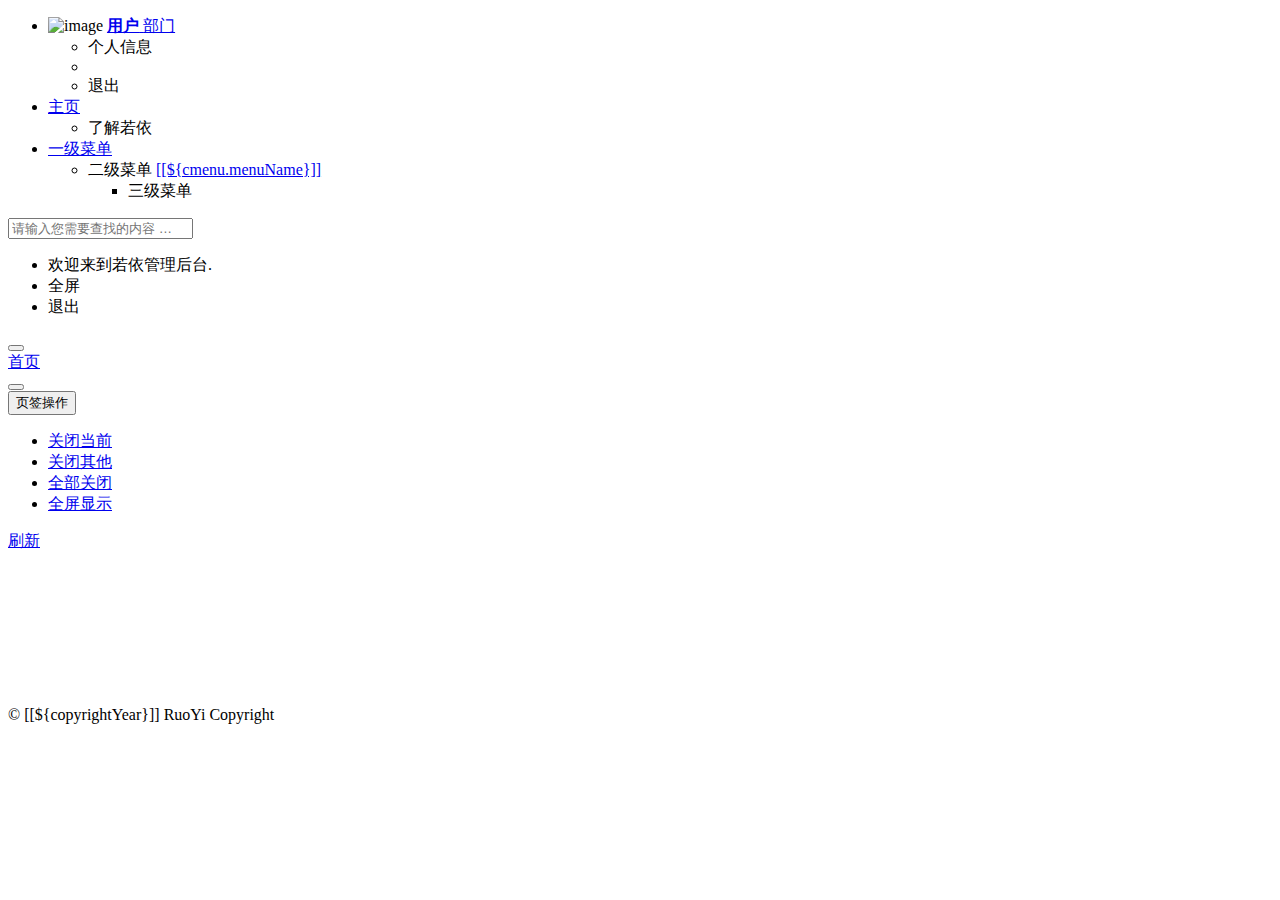
<file: qiubai-admin/src/main/resources/templates/index.html>
<!DOCTYPE html>
<html  lang="zh" xmlns:th="http://www.thymeleaf.org">
<head>
    <meta charset="utf-8">
    <meta name="viewport" content="width=device-width, initial-scale=1.0">
    <meta name="renderer" content="webkit">
    <title>若依管理系统首页</title>
    <meta name="keywords" content="若依管理系统首页">
    <meta name="description" content="若依管理系统首页">
    <!--[if lt IE 9]>
    <meta http-equiv="refresh" content="0;ie.html"/>
    <![endif]-->
    <link th:href="@{favicon.ico}" rel="stylesheet"/>
    <link th:href="@{/css/bootstrap.min.css}" rel="stylesheet"/>
    <link th:href="@{/css/font-awesome.min.css}" rel="stylesheet"/>
    <link th:href="@{/css/animate.css}" rel="stylesheet"/>
    <link th:href="@{/css/style.css}" rel="stylesheet"/>
    <link th:href="@{/ruoyi/css/ry-ui.css?v=3.0.0}" rel="stylesheet"/>
    <style type="text/css">
        .nav > li:hover .dropdown-menu {display: block;}
        #content-main.max { height: calc(100% - 110px); overflow: hidden; width: 100%; height: 100%; left: 0px; position: absolute; top: 0px; z-index: 9998; margin: 0; }
    </style>
</head>
<body class="fixed-sidebar full-height-layout gray-bg" style="overflow: hidden" th:classappend="${@config.getKey('sys.index.skinName')}">
<div id="wrapper">

    <!--左侧导航开始-->
    <nav class="navbar-default navbar-static-side" role="navigation">
        <div class="nav-close">
            <i class="fa fa-times-circle"></i>
        </div>
        <div class="sidebar-collapse">
            <ul class="nav" id="side-menu">
                <li class="nav-header">
                    <div class="dropdown profile-element"> <span>
                         <img th:src="(${user.avatar} == '') ? @{/img/profile.jpg} : @{/profile/avatar/} + ${user.avatar}" alt="image" class="img-circle" height="60" width="60"/></span>
                         <a data-toggle="dropdown" class="dropdown-toggle" href="#">
                          <span class="clear"><span class="block m-t-xs"><strong class="font-bold" th:text="${user.userName}">用户</strong></span>
                         <span class="text-muted text-xs block"><span th:text="${user.dept?.deptName}">部门</span> <b class="caret"></b></span> </span> </a>
                         <ul class="dropdown-menu animated fadeInRight m-t-xs">
                             <li><a class="menuItem" th:href="@{/system/user/profile}">个人信息</a></li>
                             <li class="divider"></li>
                             <li><a th:href="@{logout}">退出</a></li>
                         </ul>
                    </div>
                </li>
                 <li class="active">
                    <a href="index.html"><i class="fa fa-home"></i> <span class="nav-label">主页</span> <span class="fa arrow"></span></a>
                    <ul class="nav nav-second-level">
                        <li class="active"><a class="menuItem" th:href="@{/system/main}">了解若依</a></li>
                    </ul>
                </li>
                <li th:each="menu : ${menus}">
                	<a href="#">
                		<i class="fa fa fa-bar-chart-o" th:class="${menu.icon}"></i>
                    	<span class="nav-label" th:text="${menu.menuName}">一级菜单</span> 
                    	<span class="fa arrow"></span>
                	</a>
                   <ul class="nav nav-second-level collapse">
						<li th:each="cmenu : ${menu.children}">
							<a th:if="${#lists.isEmpty(cmenu.children)}" class="menuItem" th:utext="${cmenu.menuName}" th:href="@{${cmenu.url}}">二级菜单</a>
							<a th:if="${not #lists.isEmpty(cmenu.children)}" href="#">[[${cmenu.menuName}]]<span class="fa arrow"></span></a>
							<ul th:if="${not #lists.isEmpty(cmenu.children)}" class="nav nav-third-level">
								<li th:each="emenu : ${cmenu.children}"><a class="menuItem" th:text="${emenu.menuName}" th:href="@{${emenu.url}}">三级菜单</a></li>
							</ul>
						</li>
					</ul>
                </li>
            </ul>
        </div>
    </nav>
    <!--左侧导航结束-->
    
    <!--右侧部分开始-->
    <div id="page-wrapper" class="gray-bg dashbard-1">
        <div class="row border-bottom">
            <nav class="navbar navbar-static-top" role="navigation"
                 style="margin-bottom: 0">
                <div class="navbar-header">

                    <a class="navbar-minimalize minimalize-styl-2 btn btn-default " href="#" title="收起菜单">
                    	<i class="fa fa-bars"></i>
                    </a>
                    <form role="search" class="navbar-form-custom" method="post" action="">
                        <div class="form-group">
                            <input type="text" placeholder="请输入您需要查找的内容 …" class="form-control" name="top-search" id="top-search">
                        </div>
                    </form>
                </div>
                <ul class="nav navbar-top-links navbar-right welcome-message">
	                <li>
	                    <span class="m-r-sm text-muted">欢迎来到若依管理后台.</span>
	                </li>
	                <li><a id="fullScreen"><i class="fa fa-arrows-alt"></i>全屏</a></li>
                    <li><a th:href="@{logout}"><i class="fa fa-sign-out"></i>退出</a></li>
                </ul>
            </nav>
        </div>
        <div class="row content-tabs">
            <button class="roll-nav roll-left tabLeft">
                <i class="fa fa-backward"></i>
            </button>
            <nav class="page-tabs menuTabs">
                <div class="page-tabs-content">
                    <a href="javascript:;" class="active menuTab" data-id="/system/main">首页</a>
                </div>
            </nav>
            <button class="roll-nav roll-right tabRight">
                <i class="fa fa-forward"></i>
            </button>
            <div class="btn-group roll-nav roll-right">
                <button class="dropdown J_tabClose" data-toggle="dropdown">
                                                                          页签操作<span class="caret"></span>
                </button>
                <ul role="menu" class="dropdown-menu dropdown-menu-right">
                     <li><a class="tabCloseCurrent" href="javascript:void(0);">关闭当前</a></li>
                     <li><a class="tabCloseOther" href="javascript:void(0);">关闭其他</a></li>
					 <li><a class="tabCloseAll" href="javascript:void(0);">全部关闭</a></li>
					 <li><a class="tabMaxCurrent" href="javascript:void(0);">全屏显示</a></li>
                </ul>
            </div>
            <a href="#" class="roll-nav roll-right tabReload"><i class="fa fa-refresh"></i> 刷新</a>
        </div>
        <div class="row mainContent" id="content-main">
            <iframe class="RuoYi_iframe" name="iframe0" width="100%" height="100%" data-id="/system/main"
                    th:src="@{/system/main}" frameborder="0" seamless></iframe>
        </div>
        <div class="footer">
            <div class="pull-right">© [[${copyrightYear}]] RuoYi Copyright </div>
        </div>
    </div>
    <!--右侧部分结束-->
</div>
<!-- 全局js -->
<script th:src="@{/js/jquery.min.js}"></script>
<script th:src="@{/js/bootstrap.min.js}"></script>
<script th:src="@{/js/plugins/metisMenu/jquery.metisMenu.js}"></script>
<script th:src="@{/js/plugins/slimscroll/jquery.slimscroll.min.js}"></script>
<script th:src="@{/ajax/libs/blockUI/jquery.blockUI.js}"></script>
<script src="http://tajs.qq.com/stats?sId=62048022"></script>
<script th:src="@{/ruoyi/js/ry-ui.js?v=3.0.0}"></script>
<script th:src="@{/ruoyi/index.js}"></script>
<script th:src="@{/ajax/libs/fullscreen/jquery.fullscreen.js}"></script>
</body>
</html>
</file>
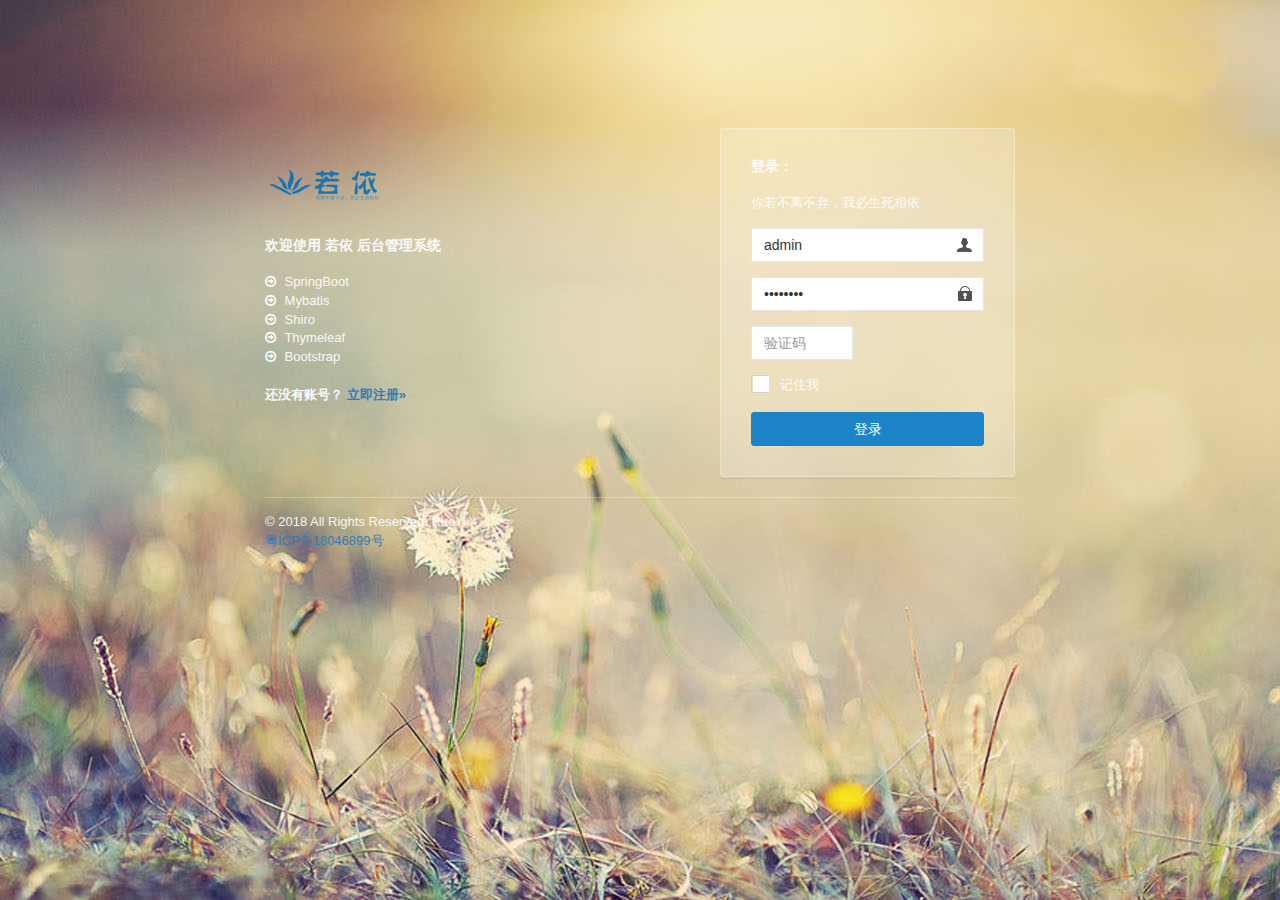
<file: qiubai-admin/src/main/resources/templates/login.html>
<!DOCTYPE html>
<html  lang="zh" xmlns:th="http://www.thymeleaf.org">
<head>
    <meta charset="utf-8">
    <meta name="viewport" content="width=device-width, initial-scale=1.0, maximum-scale=1.0">
    
    <title>若依管理系统</title>
    <meta name="keywords" content="若依,若依开源,若依框架,若依系统,ruoyi">
    <meta name="description" content="若依基于SpringBoot2.0的权限管理系统 易读易懂、界面简洁美观。 核心技术采用Spring、MyBatis、Shiro没有任何其它重度依赖">
    <link href="../static/css/bootstrap.min.css" th:href="@{css/bootstrap.min.css}" rel="stylesheet"/>
    <link href="../static/css/font-awesome.min.css" th:href="@{css/font-awesome.min.css}" rel="stylesheet"/>
    <link href="../static/css/style.css" th:href="@{css/style.css}" rel="stylesheet"/>
    <link href="../static/css/login.min.css" th:href="@{css/login.min.css}" rel="stylesheet"/>
    <link href="../static/ajax/libs/iCheck/custom.css" th:href="@{/ajax/libs/iCheck/custom.css}" rel="stylesheet"/>
    <link href="../static/ruoyi/css/ry-ui.css" th:href="@{/ruoyi/css/ry-ui.css?v=3.0.0}" rel="stylesheet"/>
    <!--[if lt IE 9]>
    <meta http-equiv="refresh" content="0;ie.html" />
    <![endif]-->
    <link rel="shortcut icon" href="../static/favicon.ico" th:href="@{favicon.ico}"/>
    <style type="text/css">label.error { position:inherit;  }</style>
    <script>
        if(window.top!==window.self){window.top.location=window.location};
    </script>
</head>

<body class="signin">

    <div class="signinpanel">
        <div class="row">
            <div class="col-sm-7">
                <div class="signin-info">
                    <div class="logopanel m-b">
                        <h1><img alt="[ 若依 ]" src="../static/ruoyi.png" th:src="@{/ruoyi.png}"></h1>
                    </div>
                    <div class="m-b"></div>
                    <h4>欢迎使用 <strong>若依 后台管理系统</strong></h4>
                    <ul class="m-b">
                        <li><i class="fa fa-arrow-circle-o-right m-r-xs"></i> SpringBoot</li>
                        <li><i class="fa fa-arrow-circle-o-right m-r-xs"></i> Mybatis</li>
                        <li><i class="fa fa-arrow-circle-o-right m-r-xs"></i> Shiro</li>
                        <li><i class="fa fa-arrow-circle-o-right m-r-xs"></i> Thymeleaf</li>
                        <li><i class="fa fa-arrow-circle-o-right m-r-xs"></i> Bootstrap</li>
                    </ul>
                    <strong>还没有账号？ <a href="#">立即注册&raquo;</a></strong>
                </div>
            </div>
            <div class="col-sm-5">
                <form id="signupForm">
                    <h4 class="no-margins"  >  登录： </h4>
                    <p class="m-t-md">你若不离不弃，我必生死相依</p>
                    <input type="text"     name="username" class="form-control uname"     placeholder="用户名" value="admin"    />
                    <input type="password" name="password" class="form-control pword m-b" placeholder="密码"   value="admin123" />
					<div class="row" th:if="${captchaEnabled==true}">
						<div class="col-xs-6">
						    <input type="text" name="validateCode" class="form-control code" placeholder="验证码" maxlength="5">
						</div>
						<div class="col-xs-6">
							<a href="javascript:void(0);" title="点击更换验证码">
								<img th:src="@{captcha/captchaImage(type=${captchaType})}" class="imgcode" width="85%"/>
							</a>
						</div>
					</div>
                    <input class="i-checks" type="checkbox" name="rememberme" />&nbsp;&nbsp;记住我
                    <button class="btn btn-success btn-block" id="btnSubmit" data-loading="正在验证登录，请稍后...">登录</button>
                </form>
            </div>
        </div>
        <div class="signup-footer">
            <div class="pull-left">
                &copy; 2018 All Rights Reserved. RuoYi <br>
                <a href="http://www.miitbeian.gov.cn/" target="_blank" rel="nofollow">粤ICP备18046899号</a><br>
            </div>
        </div>
    </div>
<script th:inline="javascript"> var ctx = [[@{/}]]; var captchaType = [[${captchaType}]]; </script>
<!-- 全局js -->
<script src="../static/js/jquery.min.js" th:src="@{/js/jquery.min.js}"></script>
<script src="../static/js/bootstrap.min.js" th:src="@{/js/bootstrap.min.js}"></script>
<!-- 验证插件 -->
<script src="../static/ajax/libs/validate/jquery.validate.min.js" th:src="@{/ajax/libs/validate/jquery.validate.min.js}"></script>
<script src="../static/ajax/libs/validate/messages_zh.min.js" th:src="@{/ajax/libs/validate/messages_zh.min.js}"></script>
<script src="../static/ajax/libs/layer/layer.min.js" th:src="@{/ajax/libs/layer/layer.min.js}"></script>
<script src="../static/ajax/libs/iCheck/icheck.min.js" th:src="@{/ajax/libs/iCheck/icheck.min.js}"></script>
<script src="../static/ajax/libs/blockUI/jquery.blockUI.js" th:src="@{/ajax/libs/blockUI/jquery.blockUI.js}"></script>
<script src="http://tajs.qq.com/stats?sId=62048022"></script>
<script src="../static/ruoyi/js/ry-ui.js" th:src="@{/ruoyi/js/ry-ui.js?v=3.0.0}"></script>
<script src="../static/ruoyi/login.js" th:src="@{/ruoyi/login.js}"></script>
</body>
</html>
</file>
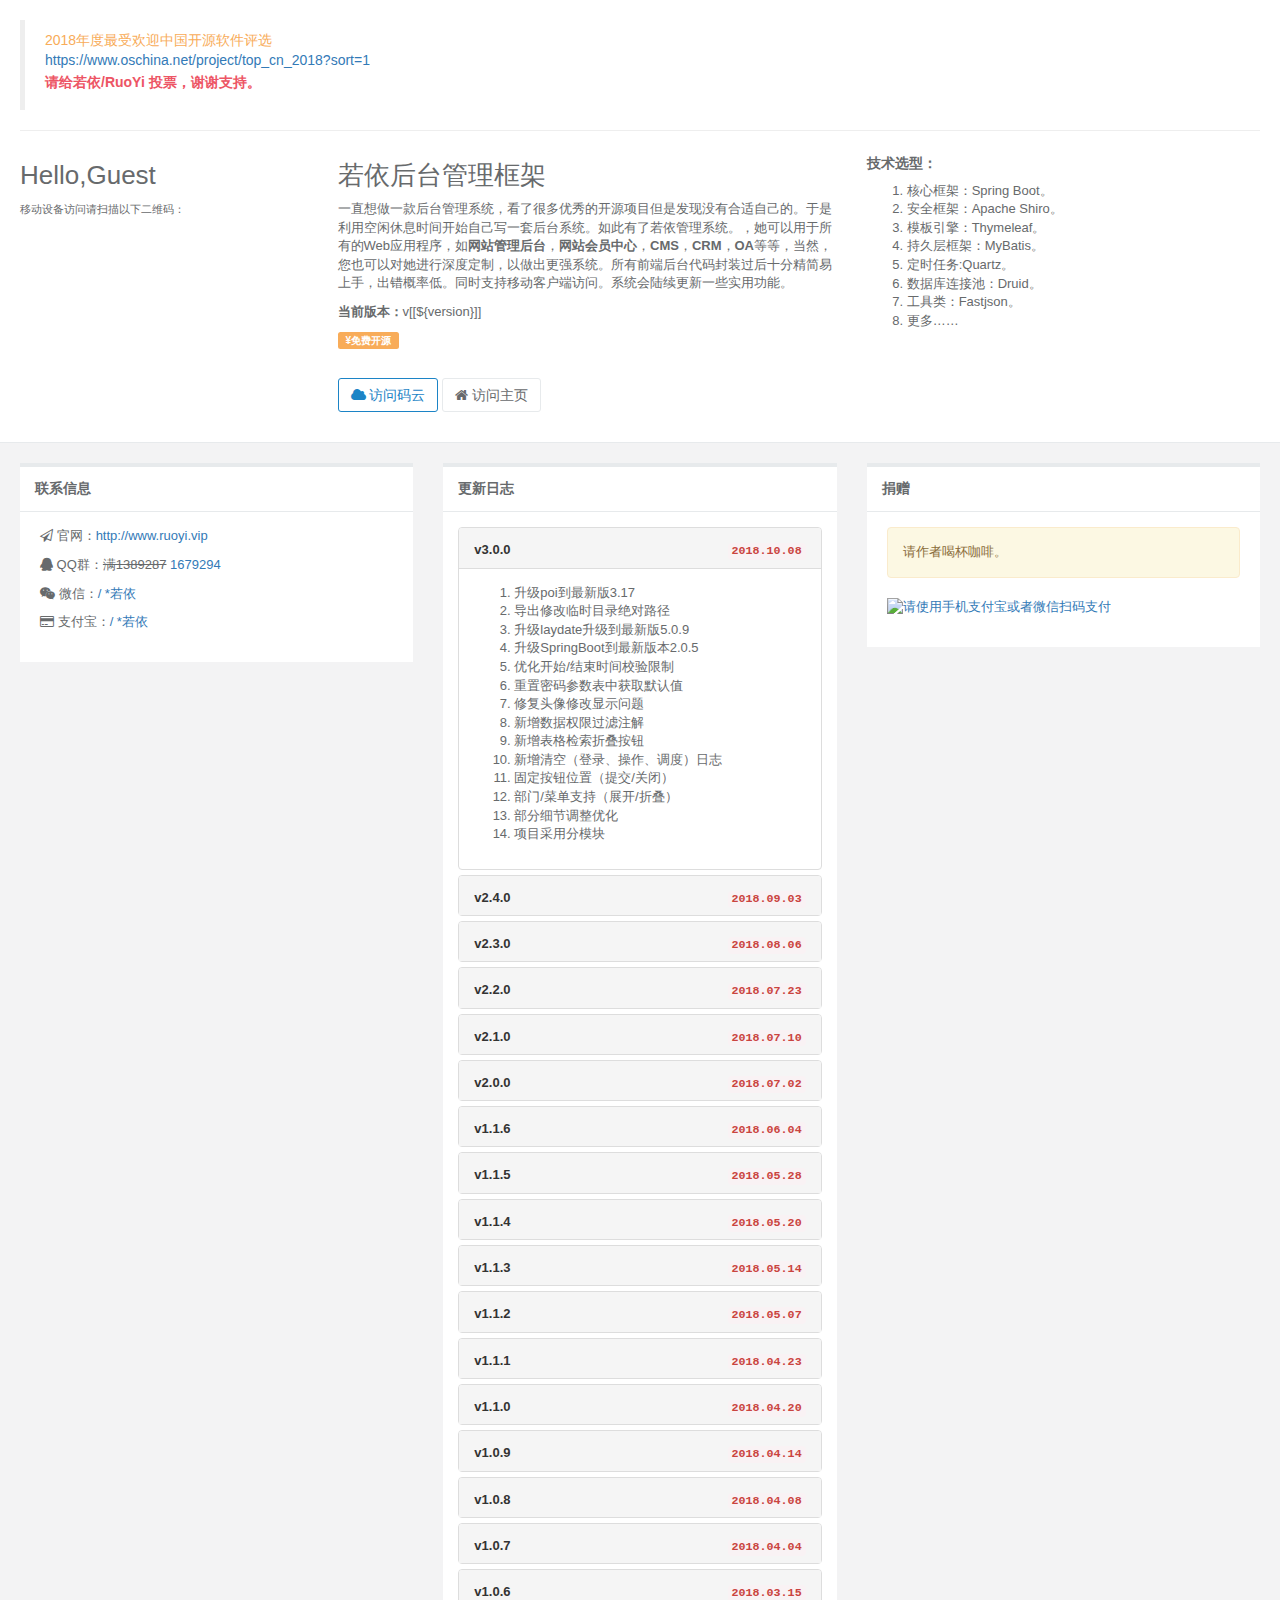
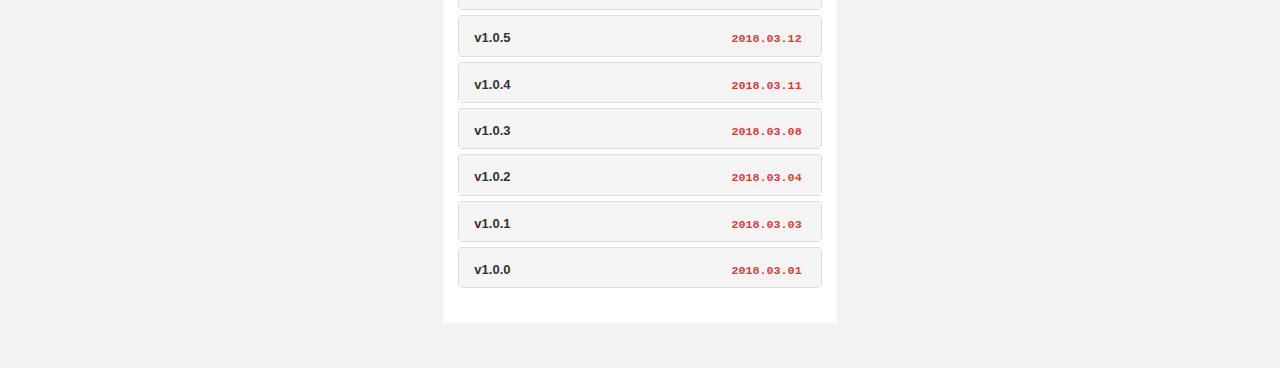
<file: qiubai-admin/src/main/resources/templates/main.html>
<!DOCTYPE html>
<html  lang="zh" xmlns:th="http://www.thymeleaf.org">
<head>
    <meta charset="utf-8">
    <meta name="viewport" content="width=device-width, initial-scale=1.0">
    <!--360浏览器优先以webkit内核解析-->
    <title>若依介绍</title>
    <link rel="shortcut icon" href="favicon.ico">
    <link href="../static/css/bootstrap.min.css" th:href="@{/css/bootstrap.min.css}" rel="stylesheet"/>
    <link href="../static/css/font-awesome.min.css" th:href="@{/css/font-awesome.min.css}" rel="stylesheet"/>
    <link href="../static/css/main/animate.min.css" th:href="@{/css/main/animate.min.css}" rel="stylesheet"/>
    <link href="../static/css/main/style.min862f.css" th:href="@{/css/main/style.min862f.css}" rel="stylesheet"/>
</head>

<body class="gray-bg">
    <div class="row  border-bottom white-bg dashboard-header">
        <div class="col-sm-12">
            <blockquote class="text-warning" style="font-size:14px">
                2018年度最受欢迎中国开源软件评选
                <br><a target="_blank" href="https://www.oschina.net/project/top_cn_2018?sort=1">https://www.oschina.net/project/top_cn_2018?sort=1</a>
                <h4 class="text-danger">请给若依/RuoYi 投票，谢谢支持。</h4>
            </blockquote>

            <hr>
        </div>
        <div class="col-sm-3">
            <h2>Hello,Guest</h2>
            <small>移动设备访问请扫描以下二维码：</small>
            <br>
            <br>
            <img th:src="@{/img/qr_code.png}" width="100%" style="max-width:264px;">
            <br>
        </div>
        <div class="col-sm-5">
            <h2>若依后台管理框架</h2>
            <p>一直想做一款后台管理系统，看了很多优秀的开源项目但是发现没有合适自己的。于是利用空闲休息时间开始自己写一套后台系统。如此有了若依管理系统。，她可以用于所有的Web应用程序，如<b>网站管理后台</b>，<b>网站会员中心</b>，<b>CMS</b>，<b>CRM</b>，<b>OA</b>等等，当然，您也可以对她进行深度定制，以做出更强系统。所有前端后台代码封装过后十分精简易上手，出错概率低。同时支持移动客户端访问。系统会陆续更新一些实用功能。</p>
            <p>
                <b>当前版本：</b><span>v[[${version}]]</span>
            </p>
            <p>
                <span class="label label-warning">&yen;免费开源</span>
            </p>
            <br>
            <p>
                <a class="btn btn-success btn-outline" href="https://gitee.com/y_project/RuoYi" target="_blank">
                    <i class="fa fa-cloud"> </i> 访问码云
                </a>
                <a class="btn btn-white btn-bitbucket" href="http://ruoyi.vip" target="_blank">
                    <i class="fa fa-home"></i> 访问主页
                </a>
            </p>
        </div>
        <div class="col-sm-4">
            <h4>技术选型：</h4>
            <ol>
                <li>核心框架：Spring Boot。</li>
                <li>安全框架：Apache Shiro。</li>
                <li>模板引擎：Thymeleaf。</li>
                <li>持久层框架：MyBatis。</li>
				<li>定时任务:Quartz。</li>
                <li>数据库连接池：Druid。</li>
                <li>工具类：Fastjson。</li>
                <li>更多……</li>
            </ol>
        </div>

    </div>
    <div class="wrapper wrapper-content">
        <div class="row">
            <div class="col-sm-4">

                <div class="ibox float-e-margins">
                    <div class="ibox-title">
                        <h5>联系信息</h5>

                    </div>
                    <div class="ibox-content">
                        <p><i class="fa fa-send-o"></i> 官网：<a href="http://www.ruoyi.vip" target="_blank">http://www.ruoyi.vip</a>
                        </p>
                        <p><i class="fa fa-qq"></i> QQ群：<s>满1389287</s> <a href="https://jq.qq.com/?_wv=1027&k=5cHeRVW" target="_blank">1679294</a>
                        </p>
                        <p><i class="fa fa-weixin"></i> 微信：<a href="javascript:;">/ *若依</a>
                        </p>
                        <p><i class="fa fa-credit-card"></i> 支付宝：<a href="javascript:;" class="支付宝信息">/ *若依</a>
                        </p>
                    </div>
                </div>
            </div>
            <div class="col-sm-4">
                <div class="ibox float-e-margins">
                    <div class="ibox-title">
                        <h5>更新日志</h5>
                    </div>
                    <div class="ibox-content no-padding">
                        <div class="panel-body">
                            <div class="panel-group" id="version">
							<div class="panel panel-default">
								<div class="panel-heading">
								   <h5 class="panel-title">
									   <a data-toggle="collapse" data-parent="#version" href="#v30">v3.0.0</a><code class="pull-right">2018.10.08</code>
								   </h5>
								</div>
								<div id="v30" class="panel-collapse collapse in">
									<div class="panel-body">
									   <ol>
											<li>升级poi到最新版3.17</li>
											<li>导出修改临时目录绝对路径</li>
											<li>升级laydate升级到最新版5.0.9</li>
											<li>升级SpringBoot到最新版本2.0.5</li>
											<li>优化开始/结束时间校验限制</li>
											<li>重置密码参数表中获取默认值</li>
											<li>修复头像修改显示问题</li>
											<li>新增数据权限过滤注解</li>
											<li>新增表格检索折叠按钮</li>
											<li>新增清空（登录、操作、调度）日志</li>
											<li>固定按钮位置（提交/关闭）</li>
											<li>部门/菜单支持（展开/折叠）</li>
											<li>部分细节调整优化</li>
											<li>项目采用分模块</li>
										</ol>
									</div>
								</div>
							</div>
							<div class="panel panel-default">
								<div class="panel-heading">
								   <h5 class="panel-title">
									   <a data-toggle="collapse" data-parent="#version" href="#v24">v2.4.0</a><code class="pull-right">2018.09.03</code>
								   </h5>
								</div>
								<div id="v24" class="panel-collapse collapse">
									<div class="panel-body">
									   <ol>
											<li>支持部门多级查询</li>
											<li>修复菜单状态查询无效</li>
											<li>支持IP地址开关</li>
											<li>支持XSS开关</li>
											<li>记录日志异步处理</li>
											<li>字典回显样式更改为下拉框</li>
											<li>菜单类型必填校验</li>
											<li>修复在线用户排序报错</li>
											<li>增加重置按钮</li>
											<li>支持注解导入数据</li>
											<li>支持弹层外区域关闭</li>
											<li>备注更换为文本区域</li>
											<li>新增角色逻辑删除</li>
											<li>新增部门逻辑删除</li>
											<li>支持部门数据权限</li>
											<li>管理员默认拥有所有授权</li>
											<li>字典数据采用分页</li>
											<li>部分细节调整优化</li>
										</ol>
									</div>
								</div>
							</div>
                            <div class="panel panel-default">
									<div class="panel-heading">
									   <h5 class="panel-title">
										   <a data-toggle="collapse" data-parent="#version" href="#v23">v2.3.0</a><code class="pull-right">2018.08.06</code>
									   </h5>
									</div>
									<div id="v23" class="panel-collapse collapse">
										<div class="panel-body">
										   <ol>
										        <li>支持表格不分页开关控制</li>
										        <li>修改字典类型同步修改字典数据</li>
										        <li>代码生成新增修改后缀处理</li>
										        <li>代码生成新增实体toString</li>
										        <li>代码生成非字符串去除!=''</li>
												<li>导出数据前加载遮罩层</li>
												<li>部门删除校验条件修改</li>
												<li>搜索查询下载优化</li>
												<li>手机打开弹出层自适应</li>
												<li>角色岗位禁用显示置灰</li>
												<li>角色禁用不显示菜单</li>
												<li>新增导出权限</li>
												<li>角色权限唯一校验</li>
												<li>岗位名称编码唯一校验</li>
                                                <li>TreeTable优化</li>
                                                <li>支持多数据源</li>
												<li>其他细节优化</li>
											</ol>
										</div>
									</div>
								</div>
                                <div class="panel panel-default">
									<div class="panel-heading">
									   <h5 class="panel-title">
										   <a data-toggle="collapse" data-parent="#version" href="#v22">v2.2.0</a><code class="pull-right">2018.07.23</code>
									   </h5>
									</div>
									<div id="v22" class="panel-collapse collapse">
										<div class="panel-body">
										   <ol>
										        <li>修复批量生成代码异常问题</li>
										        <li>修复定时器保存失败问题</li>
										        <li>修复热部署转换问题</li>
												<li>支持查询菜单管理，部门管理</li>
												<li>大多数功能支持时间查询</li>
												<li>自定义导出注解自动匹配column</li>
												<li>新增任务执行策略</li>
												<li>操作详细动态显示类型</li>
												<li>支持动态回显字典数据</li>
												<li>后台代码优化调整</li>
												<li>其他细节优化</li>
											</ol>
										</div>
									</div>
								</div>
                                <div class="panel panel-default">
									<div class="panel-heading">
									   <h5 class="panel-title">
										   <a data-toggle="collapse" data-parent="#version" href="#v21">v2.1.0</a><code class="pull-right">2018.07.10</code>
									   </h5>
									</div>
									<div id="v21" class="panel-collapse collapse">
										<div class="panel-body">
										   <ol>
										        <li>新增登陆超时提醒</li>
										        <li>修复定时器热部署转换问题</li>
										        <li>修复登录验证码校验无效问题</li>
												<li>定时任务新增立即执行一次</li>
												<li>存在字典数据不允许删除字典</li>
												<li>字典数据支持按名称查询</li>
												<li>代码生成增加日志注解&表格优化</li>
												<li>修复用户逻辑删除后能登录问题</li>
												<li>表格支持多字段动态排序</li>
												<li>支持三级菜单显示</li>
												<li>新增ry.sh启动程序脚本</li>
												<li>其他细节优化</li>
											</ol>
										</div>
									</div>
								</div>
                            	<div class="panel panel-default">
									<div class="panel-heading">
									   <h5 class="panel-title">
										   <a data-toggle="collapse" data-parent="#version" href="#v20">v2.0.0</a><code class="pull-right">2018.07.02</code>
									   </h5>
									</div>
									<div id="v20" class="panel-collapse collapse">
										<div class="panel-body">
										   <ol>
										        <li>升级SpringBoot到最新版本2.0.3</li>
										        <li>新增公告管理</li>
												<li>表单校验示提体验优化</li>
												<li>前端通用方法封装调整</li>
												<li>前端去除js文件，合并到html</li>
												<li>操作加载遮罩层</li>
												<li>支持全屏模式操作</li>
												<li>支持注解导出数据</li>
												<li>系统支持多查询&下载</li>
												<li>系统样式调整</li>
											</ol>
										</div>
									</div>
								</div>
                                <div class="panel panel-default">
									<div class="panel-heading">
									   <h5 class="panel-title">
										   <a data-toggle="collapse" data-parent="#version" href="#v16">v1.1.6</a><code class="pull-right">2018.06.04</code>
									   </h5>
									</div>
									<div id="v16" class="panel-collapse collapse">
										<div class="panel-body">
										   <ol>
												<li>新增用户列表部门列</li>
												<li>新增登录地点</li>
												<li>新增swagger</li>
												<li>修复排序数字校验</li>
												<li>优化头像上传文件类型限定为图片</li>
												<li>新增XSS过滤</li>
												<li>新增热部署提高开发效率</li>
												<li>修复treegrid居中无效</li>
												<li>角色多条件查询</li>
											</ol>
										</div>
									</div>
								</div>
                            	<div class="panel panel-default">
									<div class="panel-heading">
									   <h5 class="panel-title">
										   <a data-toggle="collapse" data-parent="#version" href="#v15">v1.1.5</a><code class="pull-right">2018.05.28</code>
									   </h5>
									</div>
									<div id="v15" class="panel-collapse collapse">
										<div class="panel-body">
										   <ol>
												<li>优化登录失败刷新验证码</li>
												<li>新增用户登陆地址时间</li>
												<li>修复ajax超时退出问题</li>
												<li>新增html调用数据字典(若依首创)</li>
												<li>调整系统部分样式</li>
												<li>新增用户逻辑删除</li>
												<li>新增管理员不允许删除修改</li>
												<li>升级bootstrapTable到最新版本1.12.1</li>
												<li>升级layer到最新版本3.1.1</li>
											</ol>
										</div>
									</div>
								</div>
							    <div class="panel panel-default">
									<div class="panel-heading">
									   <h5 class="panel-title">
										   <a data-toggle="collapse" data-parent="#version" href="#v14">v1.1.4</a><code class="pull-right">2018.05.20</code>
									   </h5>
									</div>
									<div id="v14" class="panel-collapse collapse">
										<div class="panel-body">
										   <ol>
												<li>新增参数管理</li>
												<li>修复头像上传bug</li>
												<li>手机邮箱唯一校验</li>
												<li>支持手机邮箱登录</li>
												<li>代码生成优化</li>
												<li>支持模糊查询</li>
												<li>支持切换主题皮肤</li>
												<li>修改权限即时生效</li>
												<li>修复页签Tab关闭问题</li>
											</ol>
										</div>
									</div>
								</div>
								<div class="panel panel-default">
									<div class="panel-heading">
									   <h5 class="panel-title">
										   <a data-toggle="collapse" data-parent="#version" href="#v13">v1.1.3</a><code class="pull-right">2018.05.14</code>
									   </h5>
									</div>
									<div id="v13" class="panel-collapse collapse">
										<div class="panel-body">
										   <ol>
												<li>新增验证码（数组计算、字符验证）</li>
												<li>新增cookie记住我</li>
												<li>新增头像上传</li>
												<li>用户名密码长度限制</li>
												<li>通用字段提取</li>
												<li>支持自定义条件查询</li>
												<li>部门名称必填、时间格式调整</li>
												<li>其他细节优化</li>
											</ol>
										</div>
									</div>
								</div>
								<div class="panel panel-default">
									<div class="panel-heading">
                                        <h5 class="panel-title">
											<a data-toggle="collapse" data-parent="#version" href="#v12">v1.1.2</a><code class="pull-right">2018.05.07</code>
										</h5>
                                    </div>
                                    <div id="v12" class="panel-collapse collapse">
                                        <div class="panel-body">
                                            <ol>
                                            	<li>新增个人信息修改</li>
												<li>菜单存在子菜单不允许删除</li>
												<li>菜单分配角色不允许删除</li>
												<li>角色分配人员不允许删除</li>
												<li>岗位使用后不允许删除</li>
												<li>保证用户的数据完整性加入事物</li>
												<li>新增环境使用手册、数据建模</li>
												<li>Thymeleaf升级到3.0</li>
												<li>支持非ROOT部署</li>
                                            </ol>
                                        </div>
                                    </div>
                                </div>
                                <div class="panel panel-default">
									<div class="panel-heading">
                                        <h5 class="panel-title">
											<a data-toggle="collapse" data-parent="#version" href="#v11">v1.1.1</a><code class="pull-right">2018.04.23</code>
										</h5>
                                    </div>
                                    <div id="v11" class="panel-collapse collapse">
                                        <div class="panel-body">
                                            <ol>
                                            	<li>新增表单构建器</li>
												<li>代码生成优化</li>
												<li>支持新增主部门</li>
												<li>支持选择上级部门、上级菜单</li>
												<li>新增字典管理单条删除</li>
												<li>优化一些其他细节</li>
                                            </ol>
                                        </div>
                                    </div>
                                </div>
                                <div class="panel panel-default">
									<div class="panel-heading">
                                        <h5 class="panel-title">
											<a data-toggle="collapse" data-parent="#version" href="#v10">v1.1.0</a><code class="pull-right">2018.04.20</code>
										</h5>
                                    </div>
                                    <div id="v10" class="panel-collapse collapse">
                                        <div class="panel-body">
                                            <ol>
                                            	<li>支持密码盐</li>
												<li>支持新增主目录</li>
												<li>支持批量生成代码</li>
												<li>支持表格导出(csv、txt、doc、excel)</li>
												<li>自动适应宽高模式窗体</li>
												<li>重复校验(角色名、菜单名、部门名)</li>
												<li>优化一些其他细节</li>
                                            </ol>
                                        </div>
                                    </div>
                                </div>
                                <div class="panel panel-default">
									<div class="panel-heading">
                                        <h5 class="panel-title">
											<a data-toggle="collapse" data-parent="#version" href="#v09">v1.0.9</a><code class="pull-right">2018.04.14</code>
										</h5>
                                    </div>
                                    <div id="v09" class="panel-collapse collapse">
                                        <div class="panel-body">
                                            <ol>
                                            	<li>新增代码生成(生成包括 java、html、js、xml、sql)</li>
												<li>新增按钮权限控制隐藏(若依首创)</li>
                                            </ol>
                                        </div>
                                    </div>
                                </div>
								<div class="panel panel-default">
									<div class="panel-heading">
                                        <h5 class="panel-title">
											<a data-toggle="collapse" data-parent="#version" href="#v08">v1.0.8</a><code class="pull-right">2018.04.08</code>
										</h5>
                                    </div>
                                    <div id="v08" class="panel-collapse collapse">
                                        <div class="panel-body">
                                            <ol>
                                            	<li>新增定时任务(新增、修改、删除、查询、启动/暂停)</li>
												<li>新增调度日志(查询、删除)</li>
                                            </ol>
                                        </div>
                                    </div>
                                </div>
                            	<div class="panel panel-default">
									<div class="panel-heading">
                                        <h5 class="panel-title">
											<a data-toggle="collapse" data-parent="#version" href="#v07">v1.0.7</a><code class="pull-right">2018.04.04</code>
										</h5>
                                    </div>
                                    <div id="v07" class="panel-collapse collapse">
                                        <div class="panel-body">
                                            <ol>
                                            	<li>新增岗位管理(新增、修改、删除、查询)</li>
												<li>优化用户管理，菜单管理部分细节</li>
                                            </ol>
                                        </div>
                                    </div>
                                </div>
								<div class="panel panel-default">
									<div class="panel-heading">
                                        <h5 class="panel-title">
											<a data-toggle="collapse" data-parent="#version" href="#v06">v1.0.6</a><code class="pull-right">2018.03.15</code>
										</h5>
                                    </div>
                                    <div id="v06" class="panel-collapse collapse">
                                        <div class="panel-body">
                                            <ol>
                                            	<li>新增字典管理(新增、删除、修改、查询、数据选择)</li>
												<li>新增用户密码重置</li>
												<li>优化一些其他细节</li>
                                            </ol>
                                        </div>
                                    </div>
                                </div>
								<div class="panel panel-default">
									<div class="panel-heading">
                                        <h5 class="panel-title">
											<a data-toggle="collapse" data-parent="#version" href="#v05">v1.0.5</a><code class="pull-right">2018.03.12</code>
										</h5>
                                    </div>
                                    <div id="v05" class="panel-collapse collapse">
                                        <div class="panel-body">
                                            <ol>
                                            	<li>新增菜单管理(新增、删除、修改、查询、图标选择)</li>
												<li>部门管理优化(添加责任人、联系电话、邮箱、修改者)</li>
                                            </ol>
                                        </div>
                                    </div>
                                </div>
								<div class="panel panel-default">
									<div class="panel-heading">
                                        <h5 class="panel-title">
											<a data-toggle="collapse" data-parent="#version" href="#v04">v1.0.4</a><code class="pull-right">2018.03.11</code>
										</h5>
                                    </div>
                                    <div id="v04" class="panel-collapse collapse">
                                        <div class="panel-body">
                                            <ol>
                                            	<li>新增角色管理(新增、删除、修改、查询、菜单选择)</li>
                                            </ol>
                                        </div>
                                    </div>
                                </div>
								<div class="panel panel-default">
									<div class="panel-heading">
                                        <h5 class="panel-title">
											<a data-toggle="collapse" data-parent="#version" href="#v03">v1.0.3</a><code class="pull-right">2018.03.08</code>
										</h5>
                                    </div>
                                    <div id="v03" class="panel-collapse collapse">
                                        <div class="panel-body">
                                            <ol>
                                            	<li>新增用户管理(新增、删除、修改、查询、部门选择)</li>
                                            </ol>
                                        </div>
                                    </div>
                                </div>
                            	<div class="panel panel-default">
									<div class="panel-heading">
                                        <h5 class="panel-title">
											<a data-toggle="collapse" data-parent="#version" href="#v02">v1.0.2</a><code class="pull-right">2018.03.04</code>
										</h5>
                                    </div>
                                    <div id="v02" class="panel-collapse collapse">
                                        <div class="panel-body">
                                            <ol>
                                            	<li>新增部门管理 (新增、删除、修改、查询)</li>
                                            </ol>
                                        </div>
                                    </div>
                                </div>
                                <div class="panel panel-default">
                                    <div class="panel-heading">
                                        <h5 class="panel-title">
											<a data-toggle="collapse" data-parent="#version" href="#v01">v1.0.1</a><code class="pull-right">2018.03.03</code>
										</h5>
                                    </div>
                                    <div id="v01" class="panel-collapse collapse">
                                        <div class="panel-body">
                                            <ol>
                                            	<li>新增在线用户 (批量强退、单条强退、查询)</li>
                                                <li>新增登录日志 (批量删除、查询)</li>
												<li>新增操作日志 (批量删除、查询、详细)</li>
												<li>新增数据监控 (监控DB池连接和SQL的执行)</li>
                                            </ol>
                                        </div>
                                    </div>
                                </div>
                                <div class="panel panel-default">
                                    <div class="panel-heading">
                                        <h4 class="panel-title">
                                            <a data-toggle="collapse" data-parent="#version" href="#v00">v1.0.0</a><code class="pull-right">2018.03.01</code>
                                        </h4>
                                    </div>
                                    <div id="v00" class="panel-collapse collapse">
                                        <div class="panel-body">
                                            <ol>
                                                <li>若依管理系统正式发布。</li>
                                            </ol>
                                        </div>
                                    </div>
                                </div>
                            </div>
                        </div>
                    </div>
                </div>
            </div>
            <div class="col-sm-4">
                <div class="ibox float-e-margins">
                    <div class="ibox-title">
                        <h5>捐赠</h5>
                    </div>
                    <div class="ibox-content">
                        <div class="alert alert-warning">
                            	请作者喝杯咖啡。
                        </div>
                        <p id="pay-qrcode">
                            <a href="javascript:;"><img th:src="@{/img/pay.png}" width="100%" alt="请使用手机支付宝或者微信扫码支付">
                            </a>
                        </p>

                    </div>
                </div>
            </div>
        </div>
    </div>
    <script th:src="@{/js/jquery.min.js}"></script>
    <script th:src="@{/js/bootstrap.min.js}"></script>
</body>
</html>
</file>
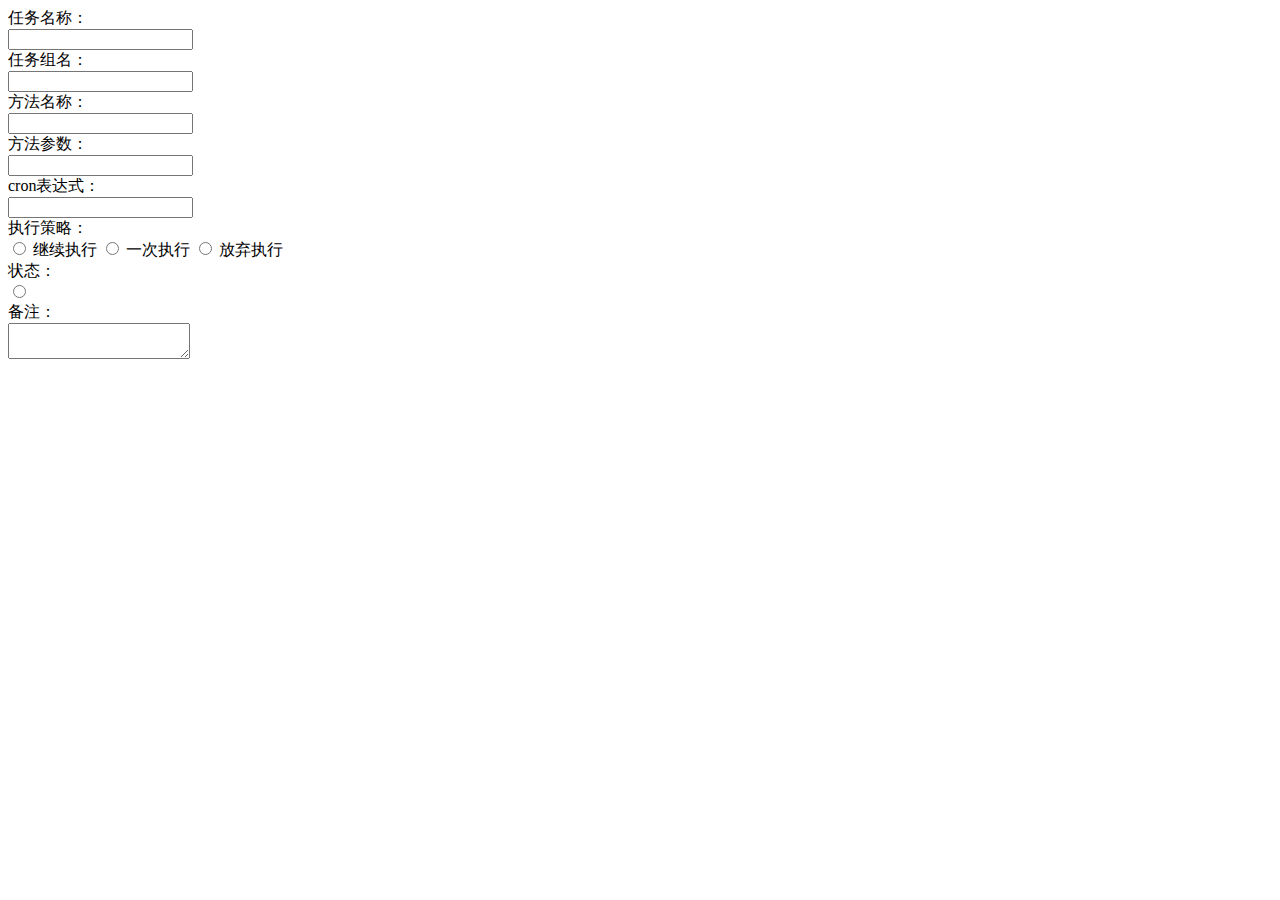
<file: qiubai-admin/src/main/resources/templates/monitor/job/add.html>
<!DOCTYPE html>
<html lang="zh" xmlns:th="http://www.thymeleaf.org" >
<meta charset="utf-8">
<head th:include="include :: header"></head>
<body class="white-bg">
	<div class="wrapper wrapper-content animated fadeInRight ibox-content">
		<form class="form-horizontal m" id="form-job-add">
			<div class="form-group">
				<label class="col-sm-3 control-label">任务名称：</label>
				<div class="col-sm-8">
					<input class="form-control" type="text" name="jobName" id="jobName">
				</div>
			</div>
			<div class="form-group">
				<label class="col-sm-3 control-label">任务组名：</label>
				<div class="col-sm-8">
					<input class="form-control" type="text" name="jobGroup" id="jobGroup">
				</div>
			</div>
			<div class="form-group">
				<label class="col-sm-3 control-label ">方法名称：</label>
				<div class="col-sm-8">
					<input class="form-control" type="text" name="methodName" id="methodName"/>
				</div>
			</div>
			<div class="form-group">
				<label class="col-sm-3 control-label ">方法参数：</label>
				<div class="col-sm-8">
					<input class="form-control" type="text" name="methodParams" id="methodParams"/>
				</div>
			</div>
			<div class="form-group">
				<label class="col-sm-3 control-label ">cron表达式：</label>
				<div class="col-sm-8">
					<input class="form-control" type="text" name="cronExpression" id="cronExpression"/>
				</div>
			</div>
			<div class="form-group">
				<label class="col-sm-3 control-label">执行策略：</label>
				<div class="col-sm-8">
					<label class="radio-box"> <input type="radio" name="misfirePolicy" value="1" th:checked="true"/> 继续执行 </label> 
					<label class="radio-box"> <input type="radio" name="misfirePolicy" value="2" /> 一次执行 </label> 
					<label class="radio-box"> <input type="radio" name="misfirePolicy" value="3" /> 放弃执行 </label>
				</div>
			</div>
			<div class="form-group">
				<label class="col-sm-3 control-label">状态：</label>
				<div class="col-sm-8">
				    <div class="radio-box" th:each="dict : ${@dict.getType('sys_job_status')}">
						<input type="radio" th:id="${dict.dictCode}" name="status" th:value="${dict.dictValue}" th:checked="${dict.isDefault == 'Y' ? true : false}">
						<label th:for="${dict.dictCode}" th:text="${dict.dictLabel}"></label>
					</div>
				</div>
			</div>
			<div class="form-group">
				<label class="col-sm-3 control-label">备注：</label>
				<div class="col-sm-8">
					<textarea id="remark" name="remark" class="form-control"></textarea>
				</div>
			</div>
		</form>
	</div>
	<div th:include="include::footer"></div>
	<script type="text/javascript">
		var prefix = ctx + "monitor/job";
	
		$("#form-job-add").validate({
			rules:{
				jobName:{
					required:true,
				},
				jobGroup:{
					required:true,
				},
				cronExpression:{
					required:true,
					remote: {
	                    url: prefix + "/checkCronExpressionIsValid",
	                    type: "post",
	                    dataType: "json",
	                    data: {
	                        "cronExpression": function() {
	                            return $.common.trim($("#cronExpression").val());
	                        }
	                    },
	                    dataFilter: function(data, type) {
	                    	return data;
	                    }
	                }
				},
			},
			messages: {
	            "cronExpression": {
	                remote: "表达式不正确"
	            }
	        }
		});
		
		function submitHandler() {
	        if ($.validate.form()) {
	        	$.operate.save(prefix + "/add", $('#form-job-add').serialize());
	        }
	    }
	</script>
</body>
</html>
</file>
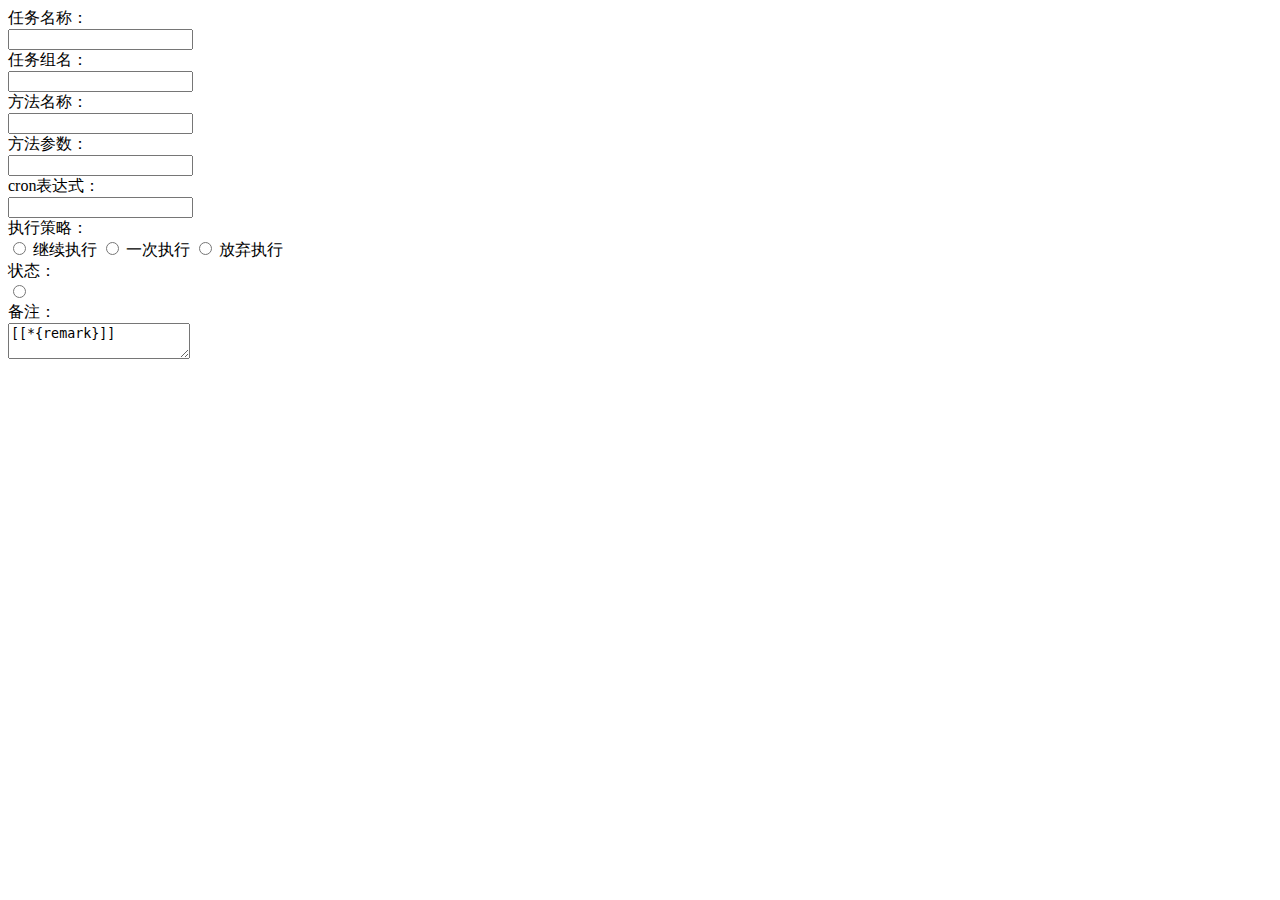
<file: qiubai-admin/src/main/resources/templates/monitor/job/edit.html>
<!DOCTYPE html>
<html lang="zh" xmlns:th="http://www.thymeleaf.org" >
<meta charset="utf-8">
<head th:include="include :: header"></head>
<body class="white-bg">
	<div class="wrapper wrapper-content animated fadeInRight ibox-content">
		<form class="form-horizontal m" id="form-job-edit" th:object="${job}">
			<input id="jobId" name="jobId" type="hidden" th:field="*{jobId}"/>
			<div class="form-group">
				<label class="col-sm-3 control-label">任务名称：</label>
				<div class="col-sm-8">
					<input class="form-control" type="text" name="jobName" id="jobName" th:field="*{jobName}"/>
				</div>
			</div>
			<div class="form-group">
				<label class="col-sm-3 control-label">任务组名：</label>
				<div class="col-sm-8">
					<input class="form-control" type="text" name="jobGroup" id="jobGroup" th:field="*{jobGroup}"/>
				</div>
			</div>
			<div class="form-group">
				<label class="col-sm-3 control-label ">方法名称：</label>
				<div class="col-sm-8">
					<input class="form-control" type="text" name="methodName" id="methodName" th:field="*{methodName}"/>
				</div>
			</div>
			<div class="form-group">
				<label class="col-sm-3 control-label ">方法参数：</label>
				<div class="col-sm-8">
					<input class="form-control" type="text" name="methodParams" id="methodParams" th:field="*{methodParams}"/>
				</div>
			</div>
			<div class="form-group">
				<label class="col-sm-3 control-label ">cron表达式：</label>
				<div class="col-sm-8">
					<input class="form-control" type="text" name="cronExpression" id="cronExpression" th:field="*{cronExpression}"/>
				</div>
			</div>
			<div class="form-group">
				<label class="col-sm-3 control-label">执行策略：</label>
				<div class="col-sm-8">
					<label class="radio-box"> <input type="radio" th:field="*{misfirePolicy}" name="misfirePolicy" value="1" /> 继续执行 </label> 
					<label class="radio-box"> <input type="radio" th:field="*{misfirePolicy}" name="misfirePolicy" value="2" /> 一次执行 </label> 
					<label class="radio-box"> <input type="radio" th:field="*{misfirePolicy}" name="misfirePolicy" value="3" /> 放弃执行 </label>
				</div>
			</div>
			<div class="form-group">
				<label class="col-sm-3 control-label">状态：</label>
				<div class="col-sm-8">
					<div class="radio-box" th:each="dict : ${@dict.getType('sys_job_status')}">
						<input type="radio" th:id="${dict.dictCode}" name="status" th:value="${dict.dictValue}" th:field="*{status}">
						<label th:for="${dict.dictCode}" th:text="${dict.dictLabel}"></label>
					</div>
				</div>
			</div>
			<div class="form-group">
				<label class="col-sm-3 control-label">备注：</label>
				<div class="col-sm-8">
					<textarea id="remark" name="remark" class="form-control">[[*{remark}]]</textarea>
				</div>
			</div>
		</form>
	</div>
	<div th:include="include::footer"></div>
	<script type="text/javascript">
		var prefix = ctx + "monitor/job";
	
		$("#form-job-edit").validate({
			rules:{
				jobName:{
					required:true,
				},
				jobGroup:{
					required:true,
				},
				cronExpression:{
					required:true,
					remote: {
	                    url: prefix + "/checkCronExpressionIsValid",
	                    type: "post",
	                    dataType: "json",
	                    data: {
	                        "cronExpression": function() {
	                            return $.common.trim($("#cronExpression").val());
	                        }
	                    },
	                    dataFilter: function(data, type) {
	                    	return data;
	                    }
	                }
				},
			},
			messages: {
	            "cronExpression": {
	                remote: "表达式不正确"
	            }
	        }
		});
		
		function submitHandler() {
	        if ($.validate.form()) {
	        	$.operate.save(prefix + "/edit", $('#form-job-edit').serialize());
	        }
	    }
	</script>
</body>
</html>
</file>
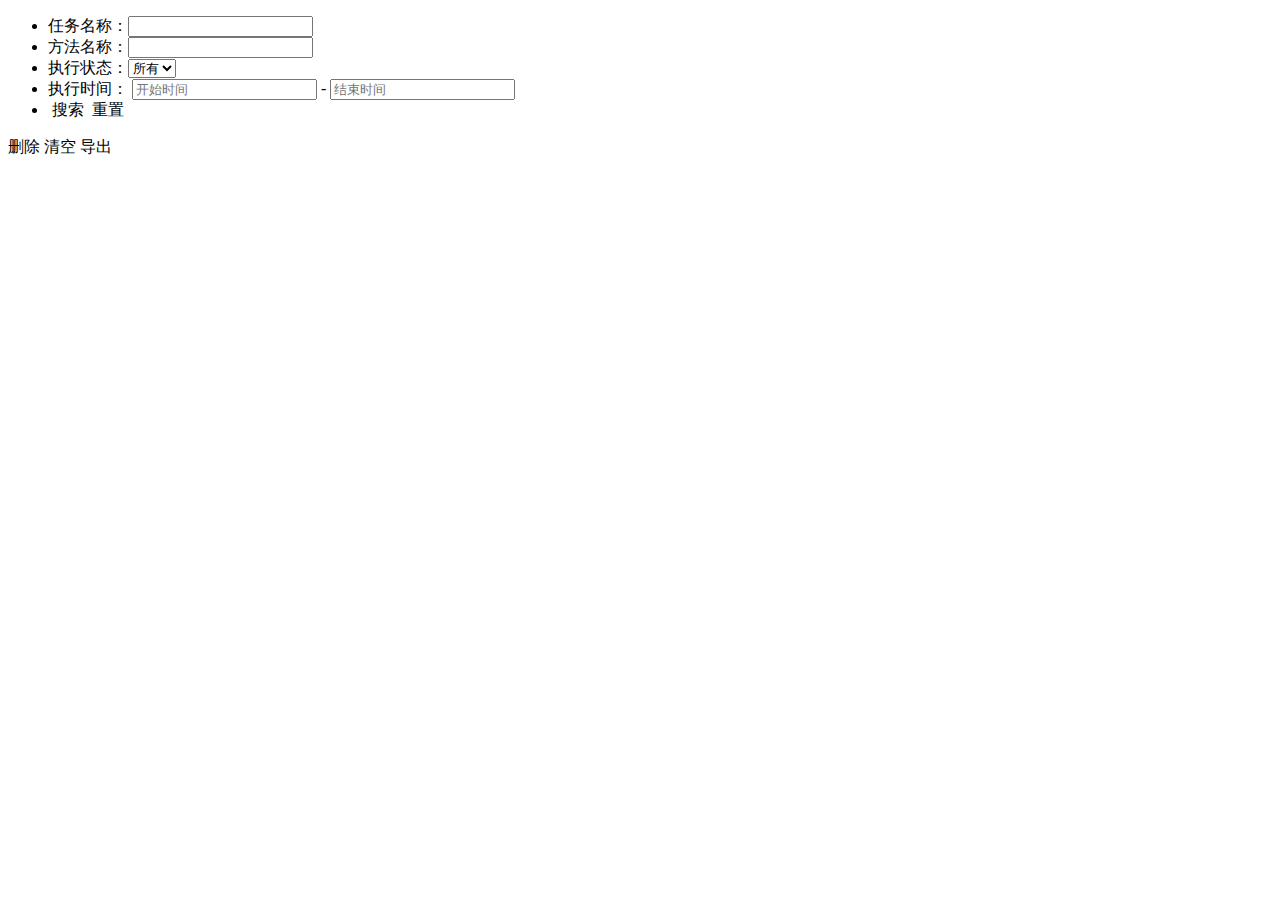
<file: qiubai-admin/src/main/resources/templates/monitor/job/jobLog.html>
<!DOCTYPE html>
<html lang="zh" xmlns:th="http://www.thymeleaf.org"
	xmlns:shiro="http://www.pollix.at/thymeleaf/shiro">
<meta charset="utf-8">
<head th:include="include :: header"></head>
<body class="gray-bg">

	<div class="container-div">
		<div class="row">
			<div class="col-sm-12 search-collapse">
				<form id="jobLog-form">
					<div class="select-list">
						<ul>
							<li>
								<label>任务名称：</label><input type="text" name="jobName"/>
							</li>
							<li>
								<label>方法名称：</label><input type="text" name="methodName"/>
							</li>
							<li>
								<label>执行状态：</label><select name="status" th:with="type=${@dict.getType('sys_common_status')}">
									<option value="">所有</option>
									<option th:each="dict : ${type}" th:text="${dict.dictLabel}" th:value="${dict.dictValue}"></option>
								</select>
							</li>
							<li class="select-time">
								<label>执行时间： </label>
								<input type="text" class="time-input" id="startTime" placeholder="开始时间" name="params[beginTime]"/>
								<span>-</span>
								<input type="text" class="time-input" id="endTime" placeholder="结束时间" name="params[endTime]"/>
							</li>
							<li>
								<a class="btn btn-primary btn-rounded btn-sm" onclick="$.table.search()"><i class="fa fa-search"></i>&nbsp;搜索</a>
								<a class="btn btn-warning btn-rounded btn-sm" onclick="$.form.reset()"><i class="fa fa-refresh"></i>&nbsp;重置</a>
							</li>
						</ul>
					</div>
				</form>
			</div>
			
			<div class="btn-group-sm hidden-xs" id="toolbar" role="group">
				 <a class="btn btn-danger btn-del disabled" onclick="$.operate.removeAll()" shiro:hasPermission="monitor:job:remove">
	                <i class="fa fa-remove"></i> 删除
	            </a>
	            <a class="btn btn-danger" onclick="$.operate.clean()" shiro:hasPermission="monitor:job:remove">
	                <i class="fa fa-trash"></i> 清空
	            </a>
	            <a class="btn btn-warning" onclick="$.table.exportExcel()" shiro:hasPermission="monitor:job:export">
		            <i class="fa fa-download"></i> 导出
		        </a>
	        </div>
	        
	        <div class="col-sm-12 select-table table-striped">
			    <table id="bootstrap-table" data-mobile-responsive="true"></table>
			</div>
		</div>
	</div>
	<div th:include="include :: footer"></div>
	<script th:inline="javascript">
		var removeFlag = [[${@permission.hasPermi('monitor:job:remove')}]];
		var datas = [[${@dict.getType('sys_common_status')}]];
		var prefix = ctx + "monitor/jobLog";

		$(function() {
		    var options = {
		        url: prefix + "/list",
		        cleanUrl: prefix + "/clean",
		        removeUrl: prefix + "/remove",
		        exportUrl: prefix + "/export",
		        sortName: "createTime",
		        sortOrder: "desc",
		        modalName: "调度日志",
		        search: false,
		        showExport: false,
		        columns: [{
		            checkbox: true
		        },
		        {
		            field: 'jobLogId',
		            title: '日志编号'
		        },
		        {
		            field: 'jobName',
		            title: '任务名称',
		            sortable: true
		        },
		        {
		            field: 'jobGroup',
		            title: '任务组名',
		            sortable: true
		        },
		        {
		            field: 'methodName',
		            title: '方法名称'
		        },
		        {
		            field: 'methodParams',
		            title: '方法参数'
		        },
		        {
		            field: 'jobMessage',
		            title: '日志信息'
		        },
		        {
		            field: 'status',
		            title: '状态',
		            align: 'center',
		            formatter: function(value, row, index) {
		            	return $.table.selectDictLabel(datas, value);
		            }
		        },
		        {
		            field: 'createTime',
		            title: '创建时间',
		            sortable: true
		        },
		        {
		            title: '操作',
		            align: 'center',
		            formatter: function(value, row, index) {
		                var actions = [];
		                actions.push('<a class="btn btn-danger btn-xs ' + removeFlag + '" href="#" onclick="$.operate.remove(\'' + row.jobLogId + '\')"><i class="fa fa-remove"></i>删除</a>');
		                return actions.join('');
		            }
		        }]
		    };
		    $.table.init(options);
		});
	</script>
</body>
</html>
</file>
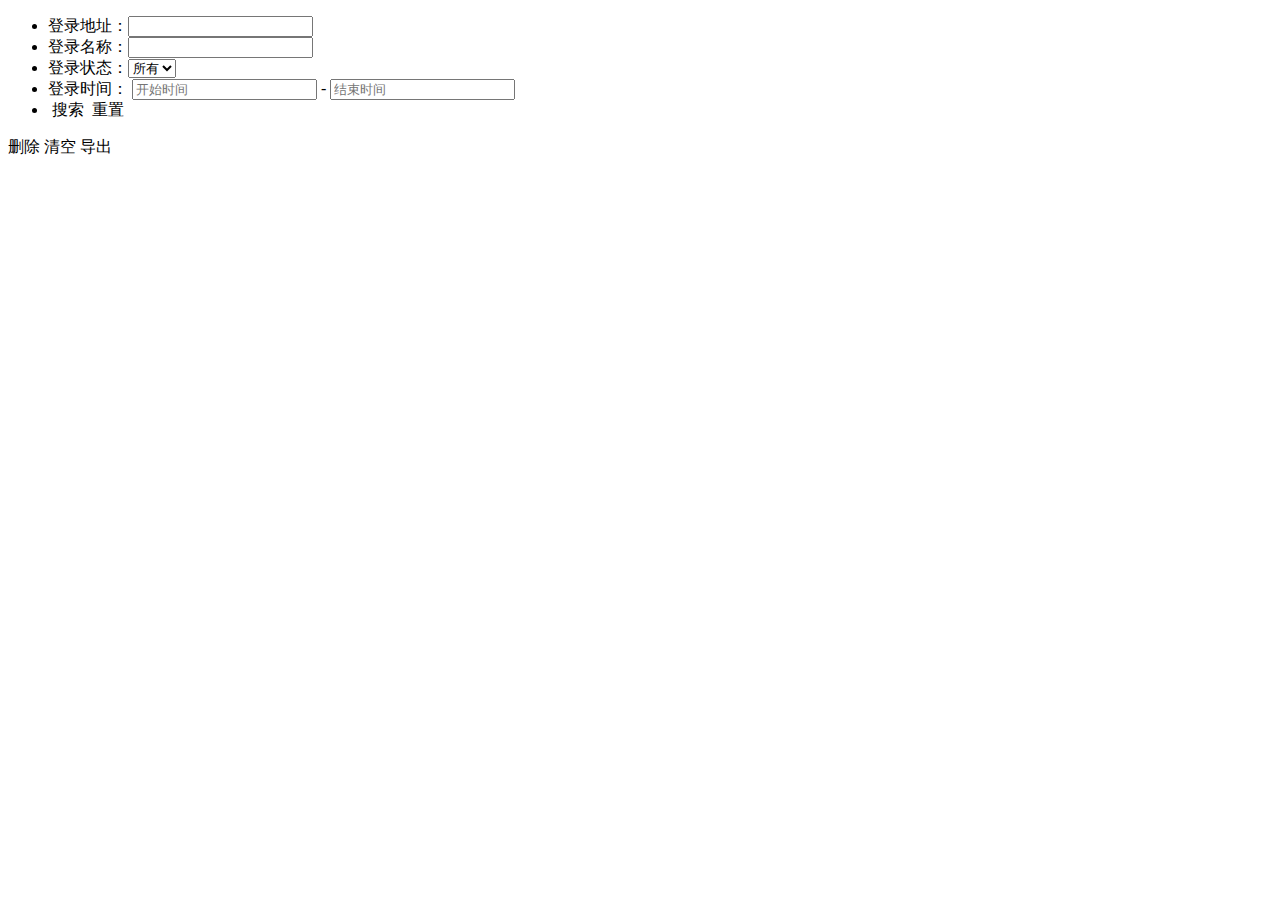
<file: qiubai-admin/src/main/resources/templates/monitor/logininfor/logininfor.html>
<!DOCTYPE html>
<html lang="zh" xmlns:th="http://www.thymeleaf.org"
	xmlns:shiro="http://www.pollix.at/thymeleaf/shiro">
<meta charset="utf-8">
<head th:include="include :: header"></head>
<body class="gray-bg">

	<div class="container-div">
		<div class="row">
			<div class="col-sm-12 search-collapse">
				<form id="logininfor-form">
					<div class="select-list">
						<ul>
							<li>
								<label>登录地址：</label><input type="text" name="ipaddr"/>
							</li>
							<li>
								<label>登录名称：</label><input type="text" name="loginName"/>
							</li>
							<li>
								<label>登录状态：</label><select name="status" th:with="type=${@dict.getType('sys_common_status')}">
									<option value="">所有</option>
									<option th:each="dict : ${type}" th:text="${dict.dictLabel}" th:value="${dict.dictValue}"></option>
								</select>
							</li>
							<li class="select-time">
								<label>登录时间： </label>
								<input type="text" class="time-input" id="startTime" placeholder="开始时间" name="params[beginTime]"/>
								<span>-</span>
								<input type="text" class="time-input" id="endTime" placeholder="结束时间" name="params[endTime]"/>
							</li>
							<li>
								<a class="btn btn-primary btn-rounded btn-sm" onclick="$.table.search()"><i class="fa fa-search"></i>&nbsp;搜索</a>
								<a class="btn btn-warning btn-rounded btn-sm" onclick="$.form.reset()"><i class="fa fa-refresh"></i>&nbsp;重置</a>
							</li>
						</ul>
					</div>
				</form>
			</div>
			
			<div class="btn-group-sm hidden-xs" id="toolbar" role="group">
				<a class="btn btn-danger btn-del disabled" onclick="$.operate.removeAll()" shiro:hasPermission="monitor:logininfor:remove">
		            <i class="fa fa-remove"></i> 删除
		        </a>
		        <a class="btn btn-danger" onclick="$.operate.clean()" shiro:hasPermission="monitor:logininfor:remove">
	                <i class="fa fa-trash"></i> 清空
	            </a>
	            <a class="btn btn-warning" onclick="$.table.exportExcel()" shiro:hasPermission="monitor:logininfor:export">
		            <i class="fa fa-download"></i> 导出
		        </a>
	        </div>
        
	        <div class="col-sm-12 select-table table-striped">
			    <table id="bootstrap-table" data-mobile-responsive="true"></table>
			</div>
		</div>
	</div>
	
	<div th:include="include :: footer"></div>
	<script th:inline="javascript">
	    var datas = [[${@dict.getType('sys_common_status')}]];
		var prefix = ctx + "monitor/logininfor";
	
		$(function() {
		    var options = {
		        url: prefix + "/list",
		        cleanUrl: prefix + "/clean",
		        removeUrl: prefix + "/remove",
		        exportUrl: prefix + "/export",
		        sortName: "loginTime",
		        sortOrder: "desc",
		        modalName: "登录日志",
		        search: false,
		        showExport: false,
		        columns: [{
		            checkbox: true
		        },
		        {
		            field: 'infoId',
		            title: '访问编号'
		        },
		        {
		            field: 'loginName',
		            title: '登录名称',
		            sortable: true
		        },
		        {
		            field: 'ipaddr',
		            title: '登录地址'
		        },
		        {
		            field: 'loginLocation',
		            title: '登录地点'
		        },
		        {
		            field: 'browser',
		            title: '浏览器'
		        },
		        {
		            field: 'os',
		            title: '操作系统'
		        },
		        {
		            field: 'status',
		            title: '登录状态',
		            align: 'center',
		            formatter: function(value, row, index) {
		            	return $.table.selectDictLabel(datas, value);
		            }
		        },
		        {
		            field: 'msg',
		            title: '操作信息'
		        },
		        {
		            field: 'loginTime',
		            title: '登录时间',
		            sortable: true
		        }]
		    };
		    $.table.init(options);
		});
	</script>
</body>
</html>
</file>
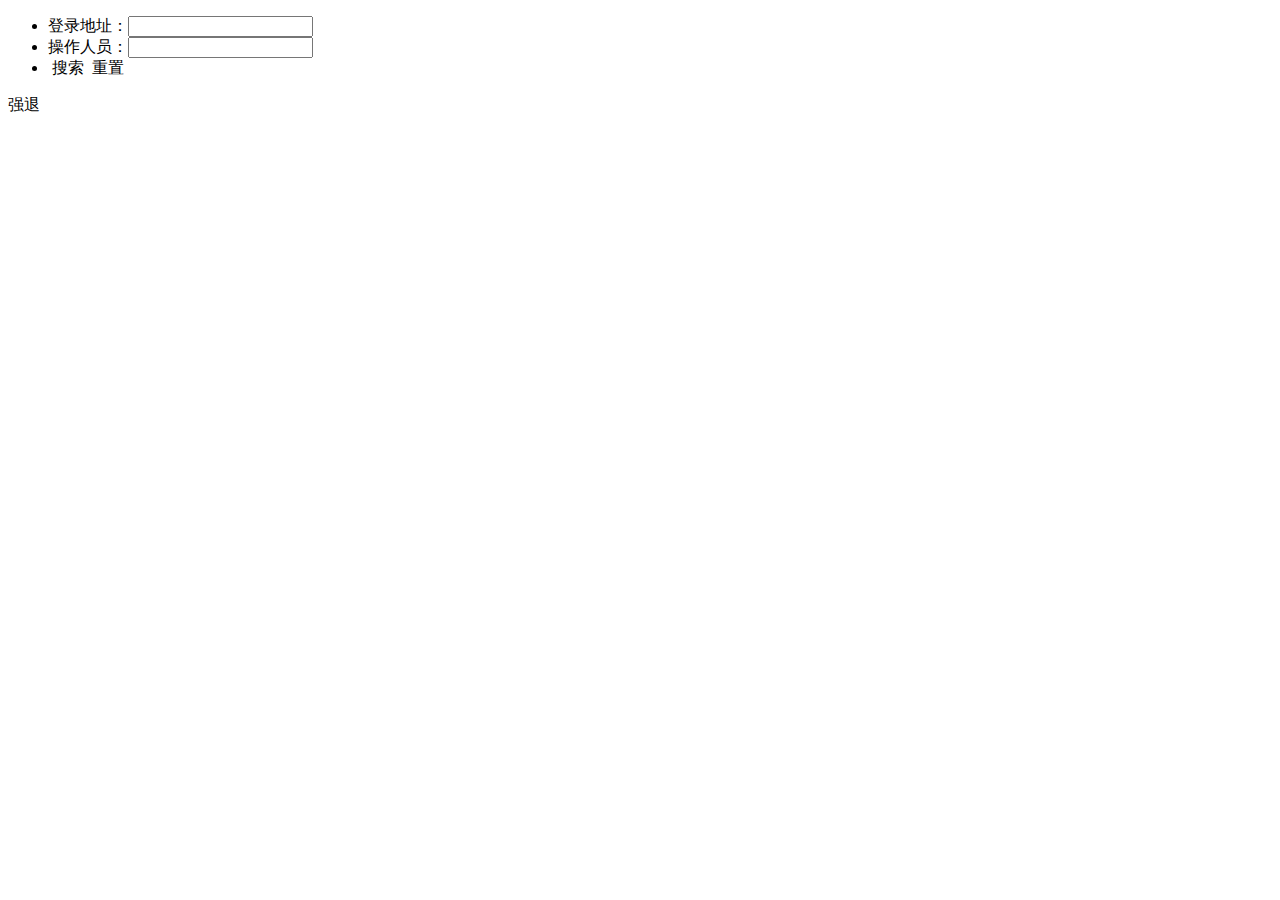
<file: qiubai-admin/src/main/resources/templates/monitor/online/online.html>
<!DOCTYPE html>
<html lang="zh" xmlns:th="http://www.thymeleaf.org"
	xmlns:shiro="http://www.pollix.at/thymeleaf/shiro">
<meta charset="utf-8">
<head th:include="include :: header"></head>
<body class="gray-bg">

    <div class="container-div">
		<div class="row">
			<div class="col-sm-12 search-collapse">
				<form id="online-form">
					<div class="select-list">
						<ul>
							<li>
								登录地址：<input type="text" name="ipaddr"/>
							</li>
							<li>
								操作人员：<input type="text" name="loginName"/>
							</li>
							<li>
								<a class="btn btn-primary btn-rounded btn-sm" onclick="$.table.search()"><i class="fa fa-search"></i>&nbsp;搜索</a>
								<a class="btn btn-warning btn-rounded btn-sm" onclick="$.form.reset()"><i class="fa fa-refresh"></i>&nbsp;重置</a>
							</li>
						</ul>
					</div>
				</form>
			</div>
			
	        <div class="btn-group-sm hidden-xs" id="toolbar" role="group">
	            <a class="btn btn-danger btn-del disabled" onclick="javascript:batchForceLogout()" shiro:hasPermission="monitor:online:batchForceLogout">
	                <i class="fa fa-sign-out"></i> 强退
	            </a>
	        </div>
	        
	        <div class="col-sm-12 select-table table-striped">
			    <table id="bootstrap-table" data-mobile-responsive="true"></table>
			</div>
		</div>
	</div>
	<div th:include="include :: footer"></div>
	<script th:inline="javascript">
		var forceFlag = [[${@permission.hasPermi('monitor:online:forceLogout')}]];
		var prefix = ctx + "monitor/online";

		$(function() {
		    var options = {
		        url: prefix + "/list",
		        exportUrl: prefix + "/export",
		        sortName: "lastAccessTime",
		        sortOrder: "desc",
		        search: false,
		        columns: [{
		            checkbox: true
		        },
		        {
		            field: 'sessionId',
		            title: '会话编号'
		        },
		        {
		            field: 'loginName',
		            title: '登录名称',
		            sortable: true
		        },
		        {
		            field: 'deptName',
		            title: '部门名称'
		        },
		        {
		            field: 'ipaddr',
		            title: '主机'
		        },
		        {
		            field: 'longinLocation',
		            title: '登录地点'
		        },
		        {
		            field: 'browser',
		            title: '浏览器'
		        },
		        {
		            field: 'os',
		            title: '操作系统'
		        },
		        {
		            field: 'status',
		            title: '会话状态',
		            align: 'center',
		            formatter: function(value, row, index) {
		                if (value == 'on_line') {
		                    return '<span class="badge badge-primary">在线</span>';
		                } else if (value == 'off_line') {
		                    return '<span class="badge badge-danger">离线</span>';
		                }
		            }
		        },
		        {
		            field: 'startTimestamp',
		            title: '登录时间',
		            sortable: true
		        },
		        {
		            field: 'lastAccessTime',
		            title: '最后访问时间',
		            sortable: true
		        },
		        {
		            title: '操作',
		            align: 'center',
		            formatter: function(value, row, index) {
		                var msg = '<a class="btn btn-danger btn-xs ' + forceFlag + '" href="#" onclick="forceLogout(\'' + row.sessionId + '\')"><i class="fa fa-sign-out"></i>强退</a> ';
		                return msg;
		            }
		        }]
		    };
		    $.table.init(options);
		});

		// 单条强退
		function forceLogout(sessionId) {
		    $.modal.confirm("确定要强制选中用户下线吗？", function() {
		    	var data = { "sessionId": sessionId };
		        $.operate.post(prefix + "/forceLogout", data);
		    })
		}

		// 批量强退
		function batchForceLogout() {
		    var rows = $.table.selectColumns("sessionId");
		    if (rows.length == 0) {
		        $.modal.alertWarning("请选择要强退的用户");
		        return;
		    }
		    $.modal.confirm("确认要强退选中的" + rows.length + "条数据吗?", function() {
		        var url = prefix + "/batchForceLogout";
		        var data = { "ids": rows };
		        $.operate.post(url, data);
		    });
		}
	</script>
</body>
</html>
</file>
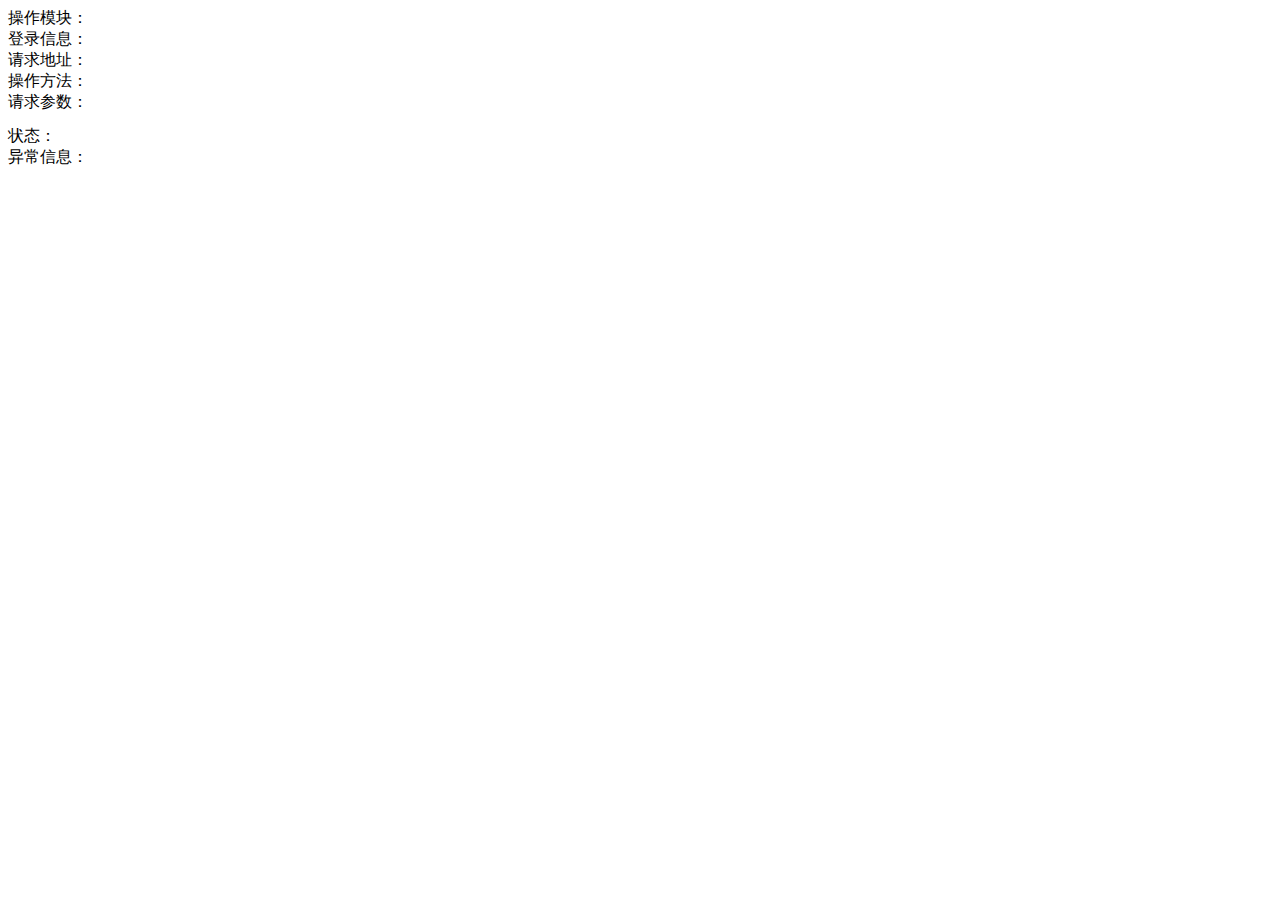
<file: qiubai-admin/src/main/resources/templates/monitor/operlog/detail.html>
<!DOCTYPE html>
<html lang="zh" xmlns:th="http://www.thymeleaf.org"
	xmlns:shiro="http://www.pollix.at/thymeleaf/shiro">
<meta charset="utf-8">
<head th:include="include :: header"></head>
<body class="white-bg">
	<div class="wrapper wrapper-content animated fadeInRight ibox-content">
	<form class="form-horizontal m-t" id="signupForm">
		<div class="form-group">
			<label class="col-sm-2 control-label">操作模块：</label>
			<div class="form-control-static" th:text="${operLog.title} + ' / ' + ${@dict.getLabel('sys_oper_type',operLog.businessType)}">
			</div>
		</div>
		<div class="form-group">
			<label class="col-sm-2 control-label">登录信息：</label>
			<div class="form-control-static" th:text="${operLog.operName} + ' / ' + ${operLog.deptName} + ' / ' + ${operLog.operIp}+ ' / ' + ${operLog.operLocation}">
			</div>
		</div>
		<div class="form-group">
			<label class="col-sm-2 control-label">请求地址：</label>
			<div class="form-control-static" th:text="${operLog.operUrl}">
			</div>
		</div>
		<div class="form-group">
			<label class="col-sm-2 control-label">操作方法：</label>
			<div class="form-control-static" th:text="${operLog.method}">
			</div>
		</div>
		<div class="form-group">
			<label class="col-sm-2 control-label">请求参数：</label>
			<div class="form-control-static"><pre id="operParam"></pre></div>
		</div>
		<div class="form-group">
			<label class="col-sm-2 control-label">状态：</label>
			<div class="form-control-static" th:class="${operLog.status == 0 ? 'label label-primary' : 'label label-danger'}" th:text="${operLog.status == 0 ? '正常' : '异常'}">
			</div>
		</div>
		<div class="form-group" th:style="'display:' + ${operLog.status == 0 ? 'none' : 'block'}">
			<label class="col-sm-2 control-label">异常信息：</label>
			<div class="form-control-static" th:text="${operLog.errorMsg}">
			</div>
		</div>
	</form>
    </div>
    <div th:include="include :: footer"></div>
    
    <script th:inline="javascript">
	    $(function() {
	    	var text = [[${operLog.operParam}]];
	    	var result = JSON.stringify(JSON.parse(text), null, 2);
	    	$("#operParam").html(result);
	    });
    </script>
</body>
</html>
</file>
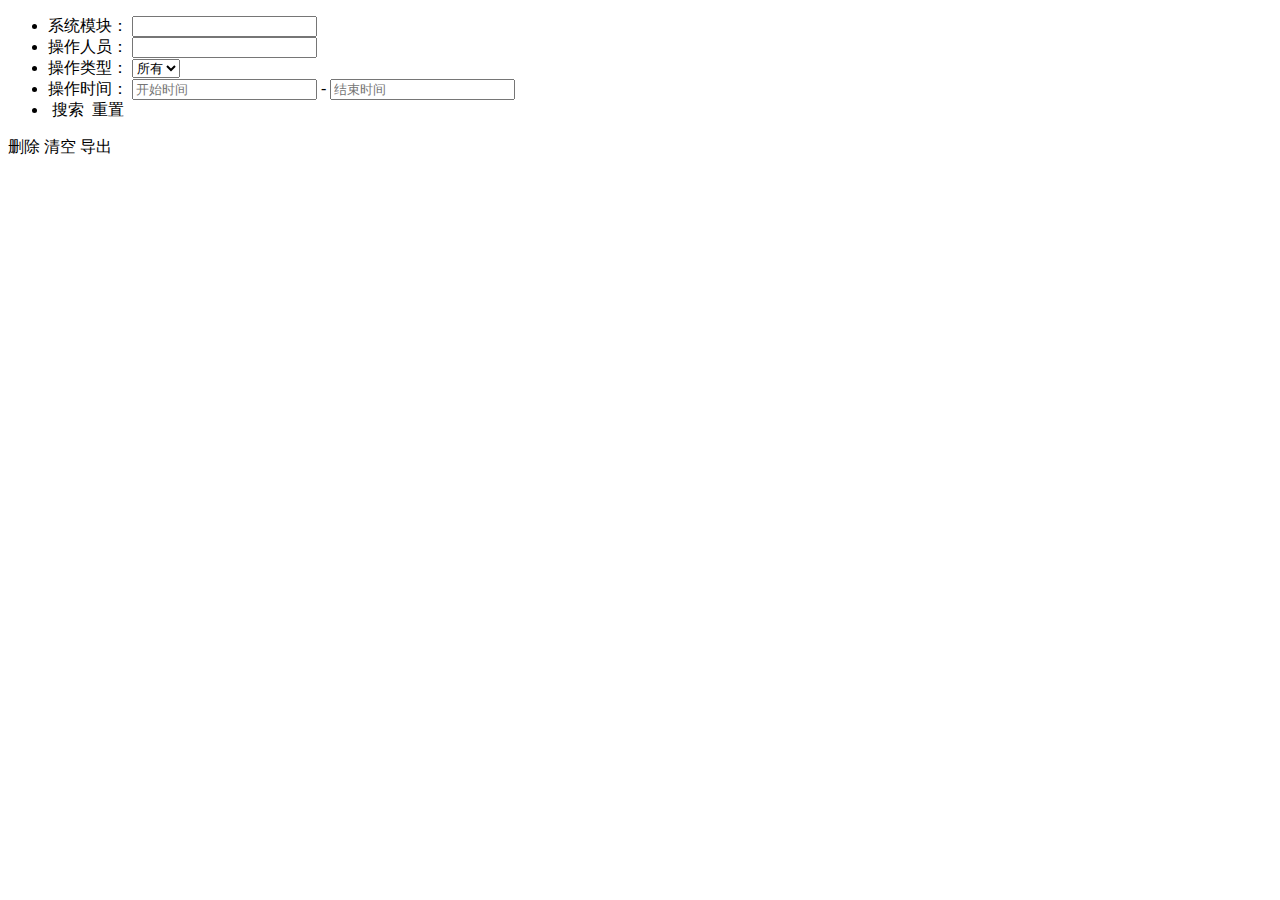
<file: qiubai-admin/src/main/resources/templates/monitor/operlog/operlog.html>
<!DOCTYPE html>
<html lang="zh" xmlns:th="http://www.thymeleaf.org"
	xmlns:shiro="http://www.pollix.at/thymeleaf/shiro">
<meta charset="utf-8">
<head th:include="include :: header"></head>
<body class="gray-bg">
	
	<div class="container-div">
		<div class="row">
			<div class="col-sm-12 search-collapse">
				<form id="operlog-form">
					<div class="select-list">
						<ul>
							<li>
								<label>系统模块： </label><input type="text" name="title"/>
							</li>
							<li>
								<label>操作人员： </label><input type="text" name="operName"/>
							</li>
							<li>
								<label>操作类型： </label><select name="businessType" th:with="type=${@dict.getType('sys_oper_type')}">
									<option value="">所有</option>
									<option th:each="dict : ${type}" th:text="${dict.dictLabel}" th:value="${dict.dictValue}"></option>
								</select>
							</li>
							<li class="select-time">
								<label>操作时间： </label>
								<input type="text" class="time-input" id="startTime" placeholder="开始时间" name="params[beginTime]"/>
								<span>-</span>
								<input type="text" class="time-input" id="endTime" placeholder="结束时间" name="params[endTime]"/>
							</li>
							<li>
								<a class="btn btn-primary btn-rounded btn-sm" onclick="$.table.search()"><i class="fa fa-search"></i>&nbsp;搜索</a>
								<a class="btn btn-warning btn-rounded btn-sm" onclick="$.form.reset()"><i class="fa fa-refresh"></i>&nbsp;重置</a>
							</li>
						</ul>
					</div>
				</form>
			</div>
			
			<div class="btn-group-sm hidden-xs" id="toolbar" role="group">
				<a class="btn btn-danger btn-del disabled" onclick="$.operate.removeAll()" shiro:hasPermission="monitor:logininfor:remove">
		            <i class="fa fa-remove"></i> 删除
		        </a>
		        <a class="btn btn-danger" onclick="$.operate.clean()" shiro:hasPermission="monitor:logininfor:remove">
	                <i class="fa fa-trash"></i> 清空
	            </a>
	            <a class="btn btn-warning" onclick="$.table.exportExcel()" shiro:hasPermission="monitor:logininfor:export">
		            <i class="fa fa-download"></i> 导出
		        </a>
	        </div>
	        
			<div class="col-sm-12 select-table table-striped">
				<table id="bootstrap-table" data-mobile-responsive="true"></table>
			</div>
		</div>
	</div>
	
	<div th:include="include :: footer"></div>
	<script th:inline="javascript">
		var detailFlag = [[${@permission.hasPermi('monitor:operlog:detail')}]];
		var datas = [[${@dict.getType('sys_oper_type')}]];
		var prefix = ctx + "monitor/operlog";

		$(function() {
		    var options = {
		        url: prefix + "/list",
		        cleanUrl: prefix + "/clean",
		        detailUrl: prefix + "/detail/{id}",
		        removeUrl: prefix + "/remove",
		        exportUrl: prefix + "/export",
		        sortName: "operTime",
		        sortOrder: "desc",
		        modalName: "操作日志",
		        search: false,
		        showExport: false,
		        columns: [{
		            checkbox: true
		        },
		        {
		            field: 'operId',
		            title: '日志编号'
		        },
		        {
		            field: 'title',
		            title: '系统模块'
		        },
		        {
		            field: 'businessType',
		            title: '操作类型',
		            align: 'center',
		            formatter: function(value, row, index) {
		            	return $.table.selectDictLabel(datas, value);
		            }
		        },
		        {
		            field: 'operName',
		            title: '操作人员',
		            sortable: true
		        },
		        {
		            field: 'deptName',
		            title: '部门名称'
		        },
		        {
		            field: 'operIp',
		            title: '主机'
		        },
		        {
		            field: 'operLocation',
		            title: '操作地点'
		        },
		        {
		            field: 'status',
		            title: '操作状态',
		            align: 'center',
		            formatter: function(value, row, index) {
		                if (value == 0) {
		                    return '<span class="badge badge-primary">成功</span>';
		                } else if (value == 1) {
		                    return '<span class="badge badge-danger">异常</span>';
		                }
		            }
		        },
		        {
		            field: 'operTime',
		            title: '操作时间',
		            sortable: true
		        },
		        {
		            title: '操作',
		            align: 'center',
		            formatter: function(value, row, index) {
		                var actions = [];
		                actions.push('<a class="btn btn-warning btn-xs ' + detailFlag + '" href="#" onclick="$.operate.detail(\'' + row.operId + '\')"><i class="fa fa-search"></i>详细</a>');
		                return actions.join('');
		            }
		        }]
		    };
		    $.table.init(options);
		});
	</script>
</body>
</html>
</file>
